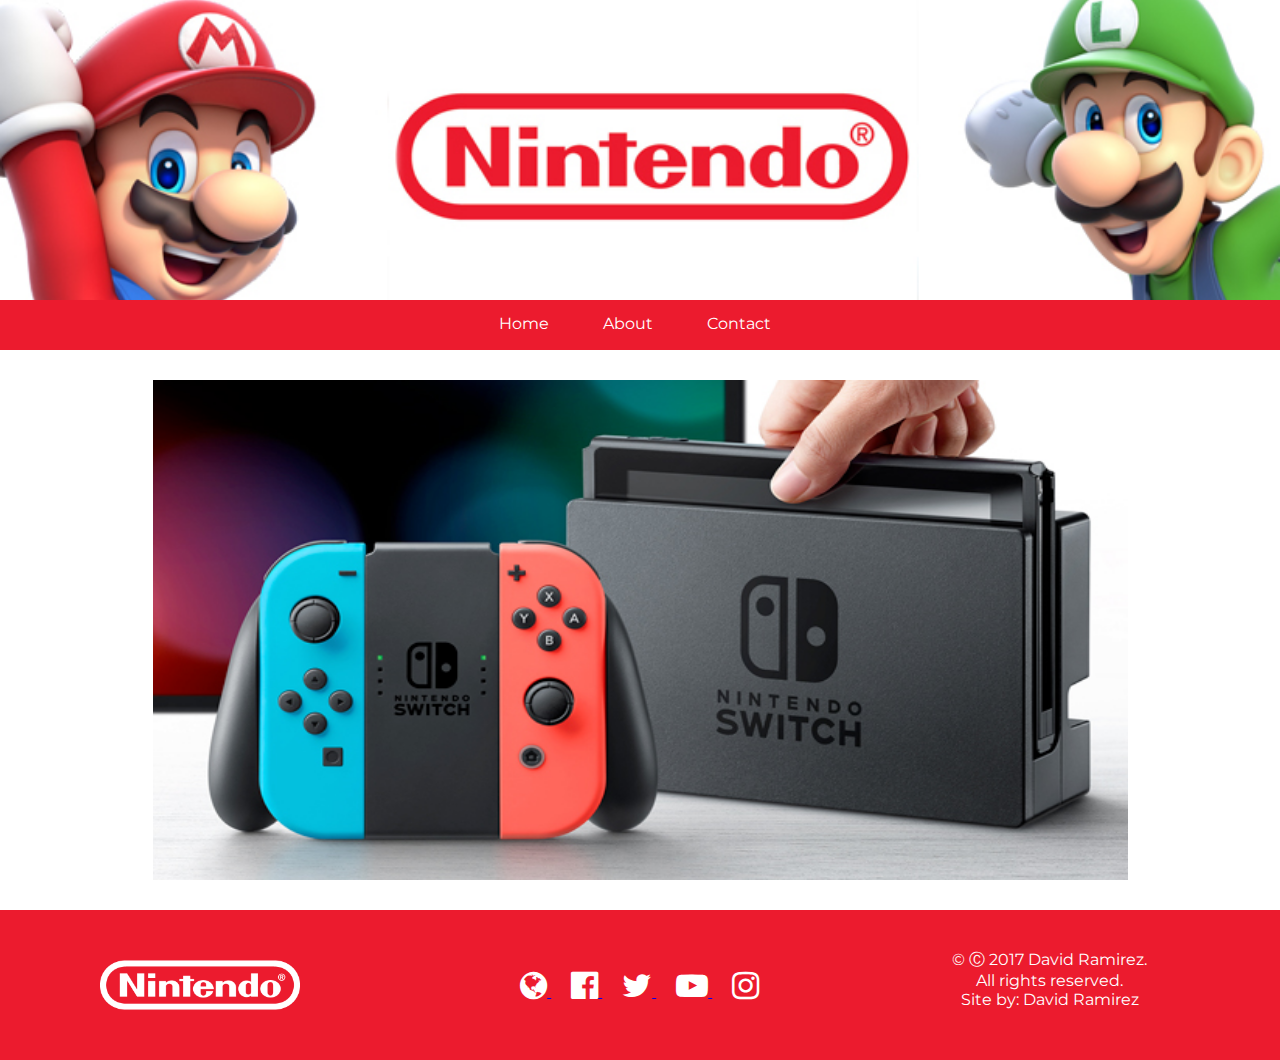
<file: index.html>
<!doctype html>
<html lang="en">
<head>
    <meta charset="UTF-8">
    <link rel="stylesheet" type="text/css" href="css/styles.css" >
    <link href="https://fonts.googleapis.com/css?family=Montserrat" rel="stylesheet">
    <link rel="shortcut icon" href="images/favicon.ico" type="image/x-icon">
    <link rel="stylesheet" type="text/css" href="css/font-awesome.min.css">
    <title>Nintendo</title>
</head>
<body>
    
    <!--Start Header-->
    <div class="header">
    </div>
    <!--End Header-->
    
    <!--Start Nav-->
    <nav>
        <ul class="nav_list">
            <li class="nav_link"><a href="index.html">Home</li></a>
            <li class="nav_link"><a href="about.html">About</li></a>
            <li class="nav_link"><a href="contact.html">Contact</li></a>
        </ul>
    </nav>
    <!--End Nav-->
    
    <!--Start Content-->
    <div class="slideshow_container">
        <div class="slideshow">
            <img src="images/switch.jpg" alt="Nintendo Switch" class="slideshow_img">
            <img src="images/arms.jpg" alt="Arms" class="slideshow_img">
            <img src="images/botw_2.jpg" alt="Legend of Zelda: Breath of the Wild" class="slideshow_img">
            <img src="images/odyssey.jpg" alt ="Super Mario Odyssey" class="slideshow_img">
            <img src="images/splatoon2.jpg" alt="Splatoon 2" class="slideshow_img">
        </div>
    </div>
    <!--End Content-->
    
    <!--Start Footer-->
    <footer>
        <div class="footer_section">
            <div class="footer_image">
                <img src="images/logo_2.png" alt="logo" class=footer_logo>
            </div>
        </div>
        <div class="footer_section">
            <a href="http://www.nintendo.com/" target="blank">
                <i class="fa fa-globe fa-2x" aria-hidden="true"></i>
            </a>
            <a href="https://www.facebook.com/Nintendo/" target="blank">
                <i class="fa fa-facebook-official fa-2x" aria-hidden="true"></i>
            </a>
            <a href="https://twitter.com/NintendoAmerica?ref_src=twsrc%5Egoogle%7Ctwcamp%5Eserp%7Ctwgr%5Eauthor" target="blank">
                <i class="fa fa-twitter fa-2x" aria-hidden="true"></i>
            </a>
            <a href="https://www.youtube.com/user/Nintendo" target="blank">
                <i class="fa fa-youtube-play fa-2x" aria-hidden="true"></i>
            </a>
            <a href="https://www.instagram.com/nintendo/" target="blank">
                <i class="fa fa-instagram fa-2x" aria-hidden="true"></i>
            </a>
        </div>
        <div class="footer_section">
            <div class="copyright">
              <span>&copy; &#9400; 2017 David Ramirez.<br/> All rights reserved.</br> Site by: David Ramirez</span>
            </div>
        </div>
    </footer>
    <!--End Footer-->
    
    <script>
        var myIndex = 0;
        carousel();

        function carousel() {
        var i;
        var x = document.getElementsByClassName("slideshow_img");
        for (i = 0; i < x.length; i++) {
            x[i].style.display = "none";  
                }
        myIndex++;
        if (myIndex > x.length) {myIndex = 1}    
        x[myIndex-1].style.display = "block";  
        setTimeout(carousel, 5000);
        }
    </script>
    
</body>
</html>
</file>
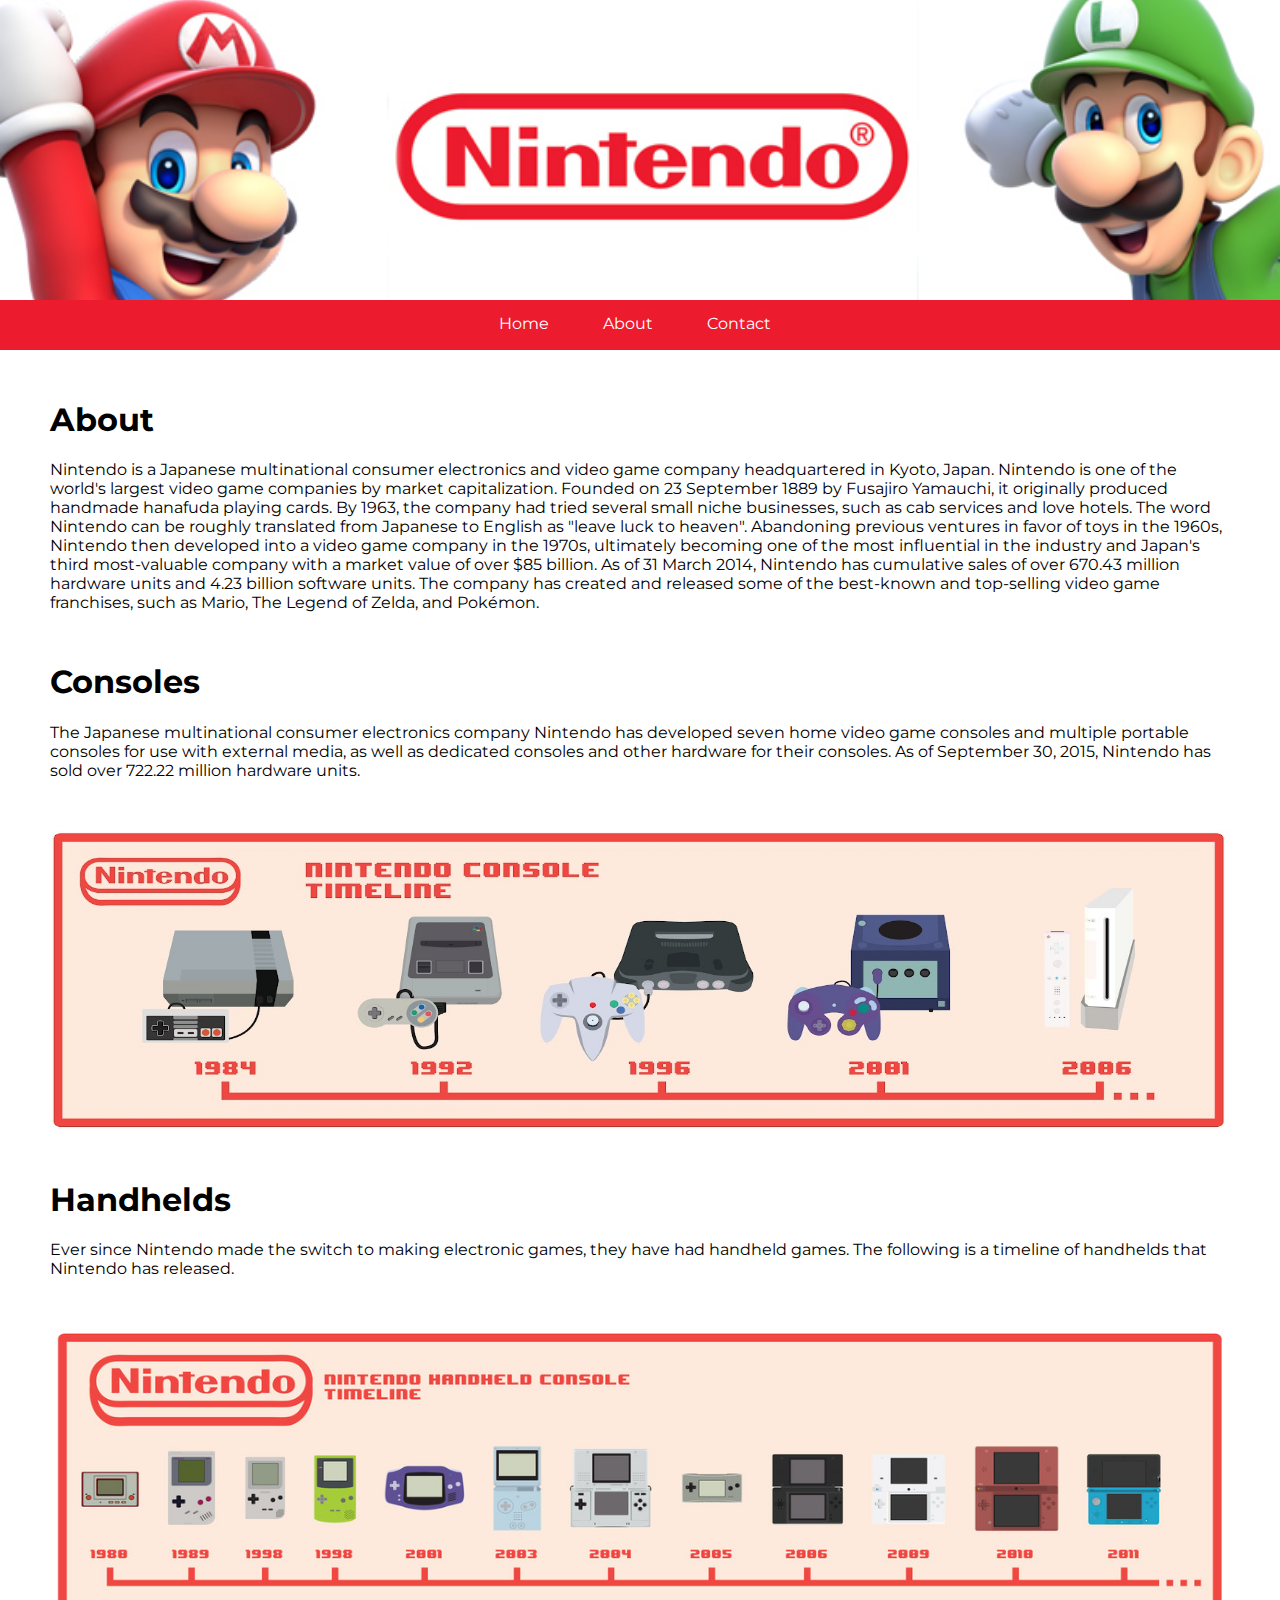
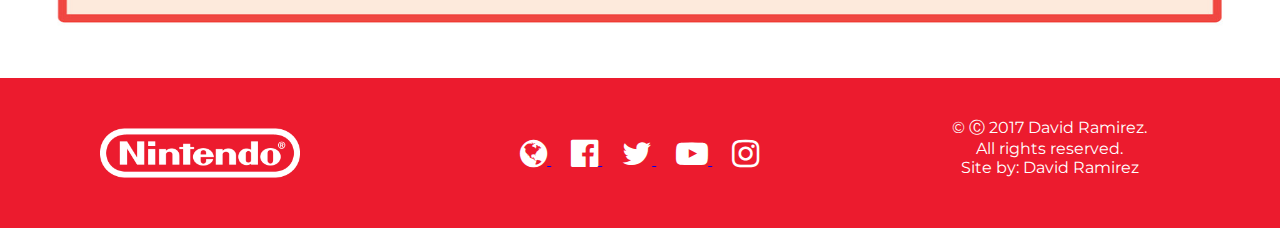
<file: about.html>
<!doctype html>
<html lang="en">
<head>
    <meta charset="UTF-8">
    <link rel="stylesheet" type="text/css" href="css/styles.css" >
    <link href="https://fonts.googleapis.com/css?family=Montserrat" rel="stylesheet">
    <link rel="shortcut icon" href="images/favicon.ico" type="image/x-icon">
    <link rel="stylesheet" type="text/css" href="css/font-awesome.min.css">
    <title>Nintendo</title>
</head>
<body>
    
    <!--Start Header-->
    <div class="header">
    </div>
    <!--End Header-->
    
    <!--Start Nav-->
    <nav>
        <ul class="nav_list">
            <li class="nav_link"><a href="index.html">Home</li></a>
            <li class="nav_link"><a href="about.html">About</li></a>
            <li class="nav_link"><a href="contact.html">Contact</li></a>
        </ul>
    </nav>
    <!--End Nav-->
    
    <!--Start Content-->
    <div class="history">
        <h1>About</h1>
        <p>Nintendo is a Japanese multinational consumer electronics and video game company headquartered in Kyoto, Japan. Nintendo is one of the world's largest video game companies by market capitalization. Founded on 23 September 1889 by Fusajiro Yamauchi, it originally produced handmade hanafuda playing cards. By 1963, the company had tried several small niche businesses, such as cab services and love hotels. The word Nintendo can be roughly translated from Japanese to English as "leave luck to heaven". Abandoning previous ventures in favor of toys in the 1960s, Nintendo then developed into a video game company in the 1970s, ultimately becoming one of the most influential in the industry and Japan's third most-valuable company with a market value of over $85 billion. As of 31 March 2014, Nintendo has cumulative sales of over 670.43 million hardware units and 4.23 billion software units. The company has created and released some of the best-known and top-selling video game franchises, such as Mario, The Legend of Zelda, and Pokémon.</p>
    </div>
    <div class="history">
        <h1>Consoles</h1>
        <p>The Japanese multinational consumer electronics company Nintendo has developed seven home video game consoles and multiple portable consoles for use with external media, as well as dedicated consoles and other hardware for their consoles. As of September 30, 2015, Nintendo has sold over 722.22 million hardware units.</p>
    </div>
    <div class="tl_container">
        <img src="images/console_tl.jpg" alt="Nintendo Consoles Timeline" class="tl_img">
    </div>
    <div class="history">
        <h1>Handhelds</h1>
        <p>Ever since Nintendo made the switch to making electronic games, they have had handheld games. The following is a timeline of handhelds that Nintendo has released.</p>
    </div>
    <div class="tl_container">
        <img src="images/handheld_tl.jpg" alt="Nintendo Handhelds Timeline" class="tl_img">
    </div>
    
    <!--Start Footer-->
    <footer>
        <div class="footer_section">
            <div class="footer_image">
                <img src="images/logo_2.png" alt="logo" class=footer_logo>
            </div>
        </div>
        <div class="footer_section">
            <a href="http://www.nintendo.com/" target="blank">
                <i class="fa fa-globe fa-2x" aria-hidden="true"></i>
            </a>
            <a href="https://www.facebook.com/Nintendo/" target="blank">
                <i class="fa fa-facebook-official fa-2x" aria-hidden="true"></i>
            </a>
            <a href="https://twitter.com/NintendoAmerica?ref_src=twsrc%5Egoogle%7Ctwcamp%5Eserp%7Ctwgr%5Eauthor" target="blank">
                <i class="fa fa-twitter fa-2x" aria-hidden="true"></i>
            </a>
            <a href="https://www.youtube.com/user/Nintendo" target="blank">
                <i class="fa fa-youtube-play fa-2x" aria-hidden="true"></i>
            </a>
            <a href="https://www.instagram.com/nintendo/" target="blank">
                <i class="fa fa-instagram fa-2x" aria-hidden="true"></i>
            </a>
        </div>
        <div class="footer_section">
            <div class="copyright">
              <span>&copy; &#9400; 2017 David Ramirez.<br/> All rights reserved.</br> Site by: David Ramirez</span>
            </div>
        </div>
    </footer>
    <!--End Footer-->
    
    
</body>
</html>
</file>
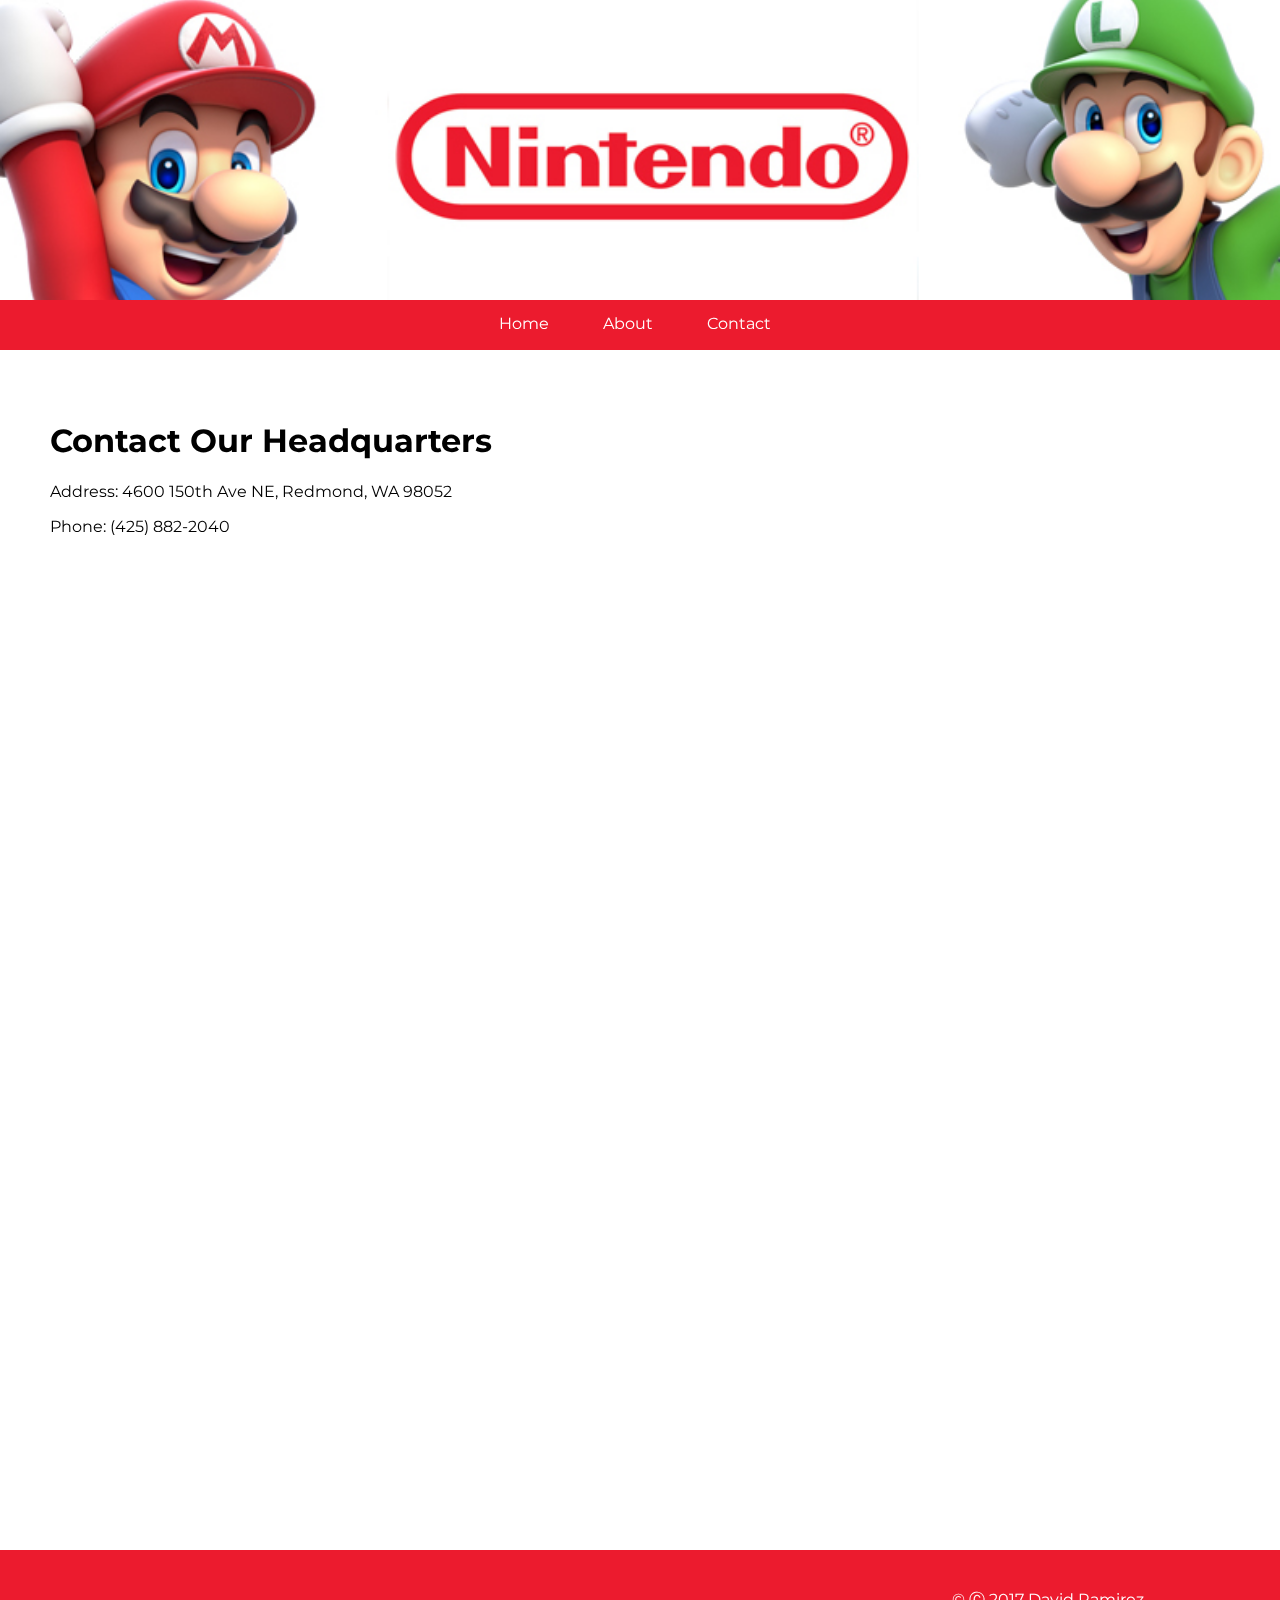
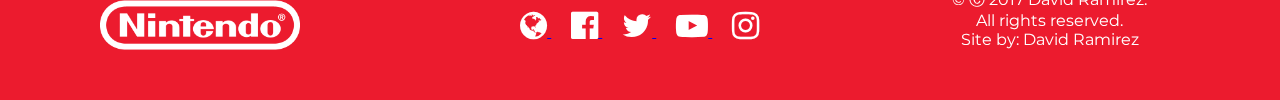
<file: contact.html>
<!doctype html>
<html lang="en">
<head>
    <meta charset="UTF-8">
    <link rel="stylesheet" type="text/css" href="css/styles.css" >
    <link href="https://fonts.googleapis.com/css?family=Montserrat" rel="stylesheet">
    <link rel="shortcut icon" href="images/favicon.ico" type="image/x-icon">
    <link rel="stylesheet" type="text/css" href="css/font-awesome.min.css">
    <title>Nintendo</title>
</head>
<body>
    
    <!--Start Header-->
    <div class="header">
    </div>
    <!--End Header-->
    
    <!--Start Nav-->
    <nav>
        <ul class="nav_list">
            <li class="nav_link"><a href="index.html">Home</li></a>
            <li class="nav_link"><a href="about.html">About</li></a>
            <li class="nav_link"><a href="contact.html">Contact</li></a>
        </ul>
    </nav>
    <!--End Nav-->
    <!--Start Map Container-->
    <div class="map_container">
        <div class="text">
            <h1>Contact Our Headquarters</h1>
            <p>Address: 4600 150th Ave NE, Redmond, WA 98052</p>
            <p>Phone: (425) 882-2040</p>
        </div>
        <div class="map">
            <iframe src="https://www.google.com/maps/embed?pb=!1m14!1m8!1m3!1d2687.7437425156913!2d-122.14072016629962!3d47.65054637832678!3m2!1i1024!2i768!4f13.1!3m3!1m2!1s0x0%3A0x1bc8d9a86386ffbc!2sNintendo+of+America!5e0!3m2!1sen!2sus!4v1498108521422" width="600" height="450" frameborder="0" style="border:0" allowfullscreen>
            </iframe>
        </div> 
    </div>
    <!--End Map Container-->
    
    <!--Start Form Container-->
    <div class="form_container">
        <iframe height="597" allowTransparency="true" frameborder="0" scrolling="no" style="width:100%;border:none"  src="https://dramirez2096.wufoo.com/embed/q1tze9n80yx8gep/"><a href="https://dramirez2096.wufoo.com/forms/q1tze9n80yx8gep/">Fill out my Wufoo form!</a></iframe>
    </div>
    <!--End Form Container-->
    
    <!--Start Footer-->
    <footer>
        <div class="footer_section">
            <div class="footer_image">
                <img src="images/logo_2.png" alt="logo" class=footer_logo>
            </div>
        </div>
        <div class="footer_section">
            <a href="http://www.nintendo.com/" target="blank">
                <i class="fa fa-globe fa-2x" aria-hidden="true"></i>
            </a>
            <a href="https://www.facebook.com/Nintendo/" target="blank">
                <i class="fa fa-facebook-official fa-2x" aria-hidden="true"></i>
            </a>
            <a href="https://twitter.com/NintendoAmerica?ref_src=twsrc%5Egoogle%7Ctwcamp%5Eserp%7Ctwgr%5Eauthor" target="blank">
                <i class="fa fa-twitter fa-2x" aria-hidden="true"></i>
            </a>
            <a href="https://www.youtube.com/user/Nintendo" target="blank">
                <i class="fa fa-youtube-play fa-2x" aria-hidden="true"></i>
            </a>
            <a href="https://www.instagram.com/nintendo/" target="blank">
                <i class="fa fa-instagram fa-2x" aria-hidden="true"></i>
            </a>
        </div>
        <div class="footer_section">
            <div class="copyright">
              <span>&copy; &#9400; 2017 David Ramirez.<br/> All rights reserved.</br> Site by: David Ramirez</span>
            </div>
        </div>
    </footer>
    <!--End Footer-->
    
    
</body>
</html>
</file>
<file: css/styles.css>
body{
    margin: 0;
}
.header{
    background-image: url("../images/nintendo_header.jpg");
    background-size: cover;
    background-position: center;
    height: 300px;
    width: 100%;
}
/**End Header Styles**/

/**Start Nav Styles**/
nav{
    height: 50px;
    background-color: #ec1b2e /**#696868**/;
    font-family: 'Montserrat', sans-serif;
    text-align: center;
}

.nav_list{
    margin: 0;
    list-style: none;
}

.nav_link{
    margin-right: 50px;
    display: inline-block;
    margin-top: 14px;
    text-decoration: none;
}

.nav_link a{
    text-decoration: none;
    color: #fff;
}
/**End Nav Styles**/

/**Home Page Styles**/
.slideshow_container{
    background: white;
    height: 500px;
    width: 100%;
    margin-top: 30px;
    margin-bottom: 30px;
}
.slideshow{
    background: black;
    height:500px;
    width: 975px;
    text-align: center;
    margin: 0 auto;
}

.slideshow_img{
    height: 100%;
    width: 100%;
}
/**End Home Page Styles**/

/**About Page Styles**/
.history{
    margin: 50px;
    font-family: 'Montserrat', sans-serif;
}

.tl_container{
    height: 300px;
    width: auto;
    margin: 50px;
}

.tl_img{
    height: 100%;
    width: 100%;
}
/**End About Page Styles**/

/**Contact Page Styles**/
.map_container{
    width: 1170px;
    height: 400px;
    margin: 50px;
    font-family: 'Montserrat', sans-serif;
    margin-bottom: 100px
}
.text{
    width: 40%;
    height: 100%;
    display: inline-block;
}
.map{
    float: right;
    display: inline-block;
    width: 60%;
    height: 100%;
}

iframe{
    height: 100%;
    width: 100%;
}
.form_container{
    height: 600px;
    width: 1170px;
    margin: 50px;
}
/**End Contact Page Styles**/

/**Start Footer Styles**/
footer{
    height: 150px;
    background-color: #ec1b2e;
    text-align: center;
}

.footer_section{
    height: 100%;
    width: 32.8%;
    float: left;
}

.footer_image{
    width: 50%;
    text-align: center;
}

.footer_logo{
    margin-left: 100px;
    margin-top: 50px;
    height: 50px;
    width: auto;
}

.fa{
    color: white;
    margin-top: 60px;
    margin-left: 20px;
}

.copyright{
    width: 50%;
    margin: 40px auto;
    font-family: 'Montserrat', sans-serif;
    color: #fff;
}
/**End Footer Styles**/
</file>
